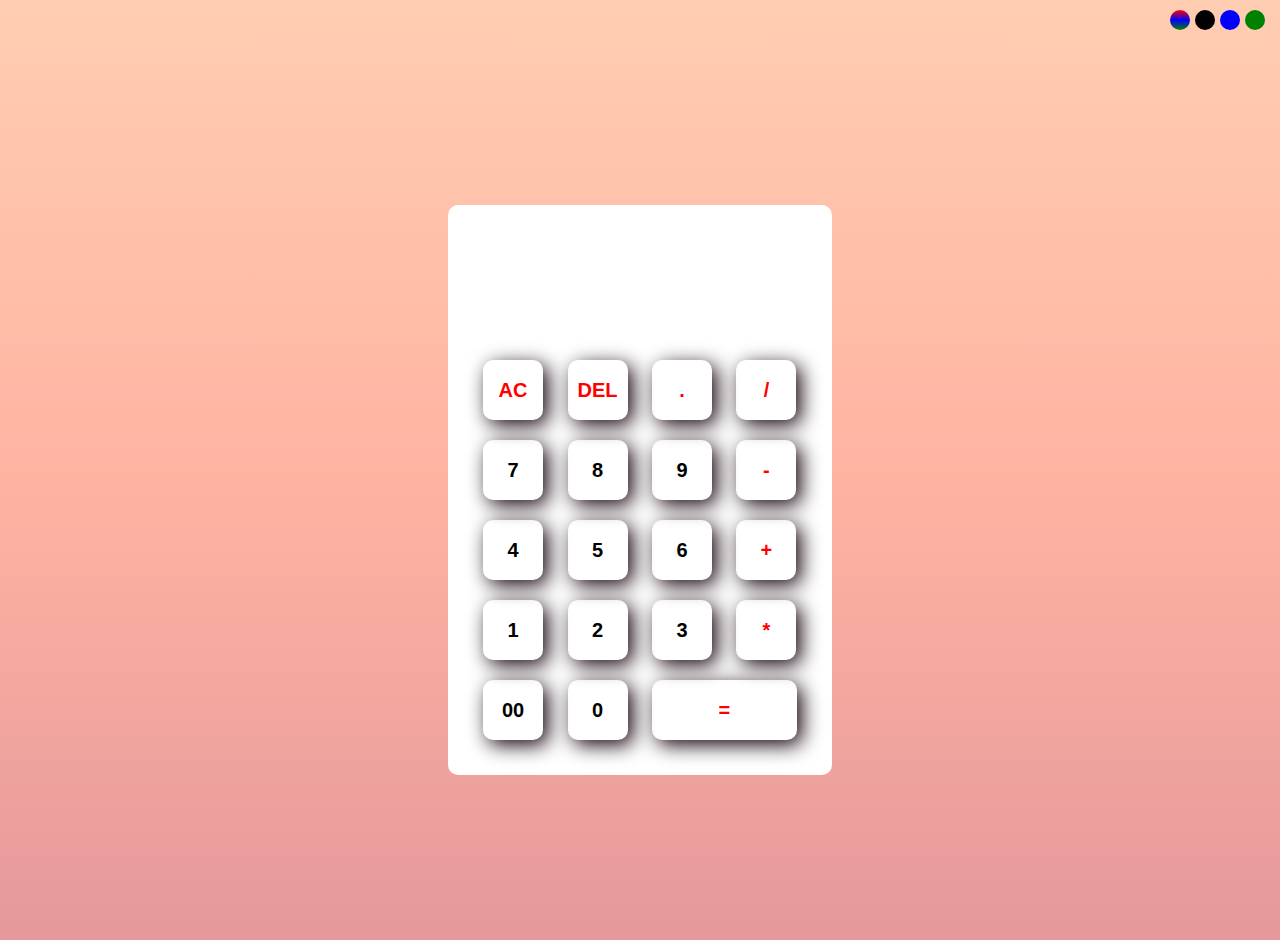
<file: calculator/index.html>
<html lang="en">
<head>
    <meta charset="UTF-8">
    <meta name="viewport" content="width=device-width, initial-scale=1.0">
    <title>Tech Mulan's Calculator</title>
    <link rel="stylesheet" href="gradient.css">

    <!-- This is my bootstrap link -->
    <link href="https://cdn.jsdelivr.net/npm/bootstrap@5.3.3/dist/css/bootstrap.min.css" rel="stylesheet"
        integrity="sha384-QWTKZyjpPEjISv5WaRU9OFeRpok6YctnYmDr5pNlyT2bRjXh0JMhjY6hW+ALEwIH" crossorigin="anonymous" />

</head>
<body>

    <main>

        <div class="colour">

            <div>
                <a href="index.html" class="gradient">  </a>
            </div>
                
            <div>
                <a href="dark.html" class="dark">  </a>
            </div>

            <div>
                <a href="./blue.html" class="blue">  </a>
            </div>

            <div>
                <a href="green.html" class="green">  </a>
            </div>

            


        </div>

        <div class="container">

            

            <div class="calculator">
                <form>
                    <div class="display">
                        <input type="text" name="display">
                    </div>

                    <div>
                        <input type="button" value="AC" onclick="display.value = '' " class="operator">
                        <input type="button" value="DEL" onclick="display.value = display.value.toString().slice(0,-1)" class="operator">
                        <input type="button" value="." onclick="display.value += '.' " class="operator">
                        <input type="button" value="/" onclick="display.value += '/' " class="operator">
                    </div>

                    <div>
                        <input type="button" value="7" onclick="display.value += '7' ">
                        <input type="button" value="8" onclick="display.value += '8' ">
                        <input type="button" value="9" onclick="display.value += '9' ">
                        <input type="button" value="-" onclick="display.value += '-' " class="operator">
                    </div>
    
                    <div>
                        <input type="button" value="4" onclick="display.value += '4' ">
                        <input type="button" value="5" onclick="display.value += '5' ">
                        <input type="button" value="6" onclick="display.value += '6' ">
                        <input type="button" value="+" onclick="display.value += '+' " class="operator">
                    </div>
    
                    <div>
                        <input type="button" value="1" onclick="display.value += '1' ">
                        <input type="button" value="2" onclick="display.value += '2' ">
                        <input type="button" value="3" onclick="display.value += '3' ">
                        <input type="button" value="*" onclick="display.value += '*' " class="operator">
                    </div>

                    <div>
                        <input type="button" value="00" onclick="display.value += '00' " >
                        <input type="button" value="0" onclick="display.value += '0' ">
                        <input type="button" value="=" class="equalsto operator" onclick="display.value = eval(display.value)"  >
                    </div>
                </form>

                
            </div>

            
        </div>
    </main>
    


    <!-- This is my bootstrap link -->
    <script src="https://cdn.jsdelivr.net/npm/bootstrap@5.3.3/dist/js/bootstrap.bundle.min.js"
        integrity="sha384-YvpcrYf0tY3lHB60NNkmXc5s9fDVZLESaAA55NDzOxhy9GkcIdslK1eN7N6jIeHz"
        crossorigin="anonymous">
    </script>
</body>
</html>
</file>
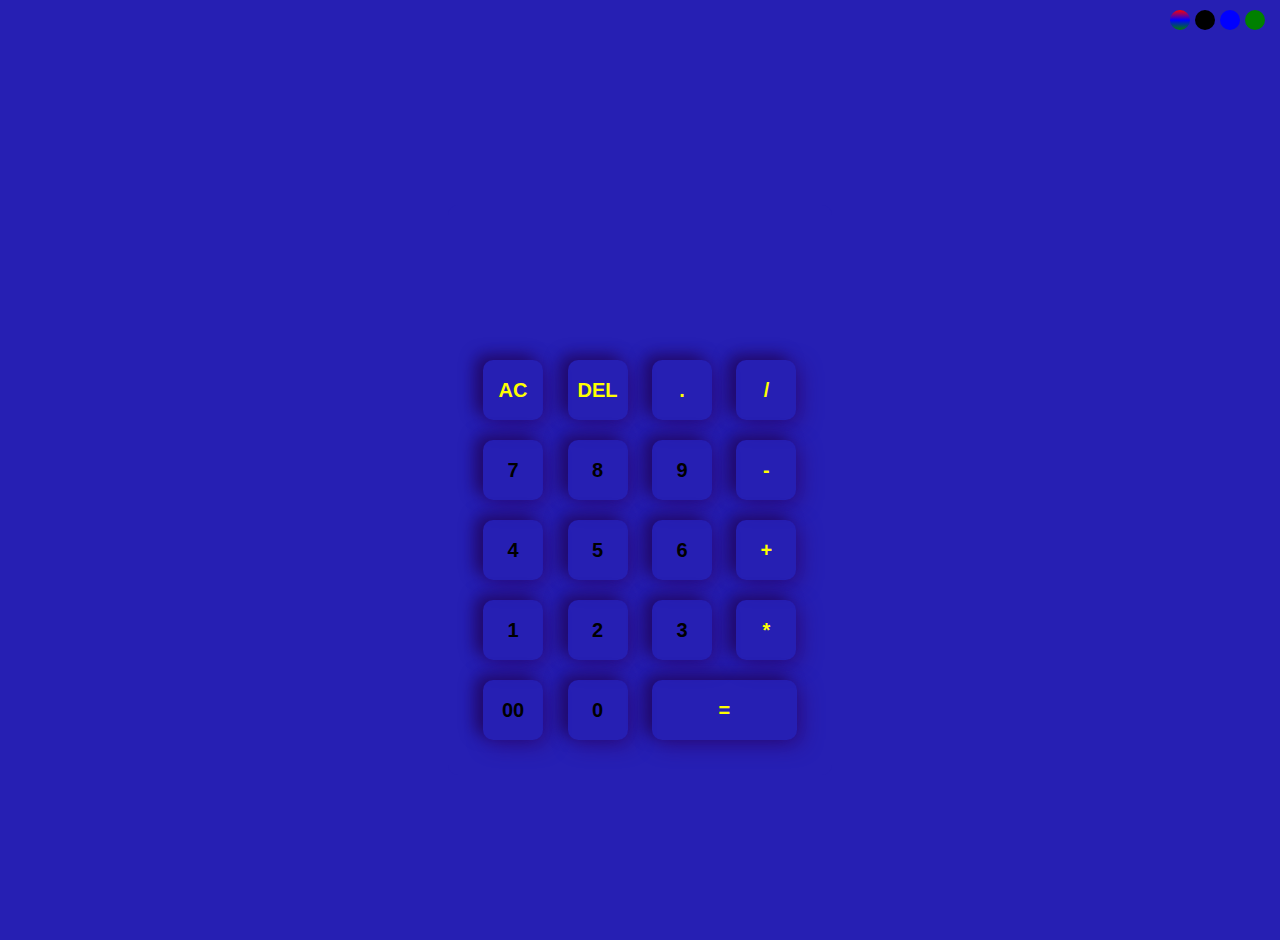
<file: calculator/blue.html>
<html lang="en">
<head>
    <meta charset="UTF-8">
    <meta name="viewport" content="width=device-width, initial-scale=1.0">
    <title>Tech Mulan's Calculator</title>
    <link rel="stylesheet" href="style.css">

    <!-- This is my bootstrap link -->
    <link href="https://cdn.jsdelivr.net/npm/bootstrap@5.3.3/dist/css/bootstrap.min.css" rel="stylesheet"
        integrity="sha384-QWTKZyjpPEjISv5WaRU9OFeRpok6YctnYmDr5pNlyT2bRjXh0JMhjY6hW+ALEwIH" crossorigin="anonymous" />

</head>
<body>

    <main>

        <div class="colour">

            <div>
                <a href="index.html" class="gradient">  </a>
            </div>
                
            <div>
                <a href="dark.html" class="dark">  </a>
            </div>

            <div>
                <a href="./blue.html" class="blue">  </a>
            </div>

            <div>
                <a href="green.html" class="green">  </a>
            </div>

            


        </div>

        <div class="container">

            

            <div class="calculator">
                <form>
                    <div class="display">
                        <input type="text" name="display">
                    </div>

                    <div>
                        <input type="button" value="AC" onclick="display.value = '' " class="operator">
                        <input type="button" value="DEL" onclick="display.value = display.value.toString().slice(0,-1)" class="operator">
                        <input type="button" value="." onclick="display.value += '.' " class="operator">
                        <input type="button" value="/" onclick="display.value += '/' " class="operator">
                    </div>

                    <div>
                        <input type="button" value="7" onclick="display.value += '7' ">
                        <input type="button" value="8" onclick="display.value += '8' ">
                        <input type="button" value="9" onclick="display.value += '9' ">
                        <input type="button" value="-" onclick="display.value += '-' " class="operator">
                    </div>
    
                    <div>
                        <input type="button" value="4" onclick="display.value += '4' ">
                        <input type="button" value="5" onclick="display.value += '5' ">
                        <input type="button" value="6" onclick="display.value += '6' ">
                        <input type="button" value="+" onclick="display.value += '+' " class="operator">
                    </div>
    
                    <div>
                        <input type="button" value="1" onclick="display.value += '1' ">
                        <input type="button" value="2" onclick="display.value += '2' ">
                        <input type="button" value="3" onclick="display.value += '3' ">
                        <input type="button" value="*" onclick="display.value += '*' " class="operator">
                    </div>

                    <div>
                        <input type="button" value="00" onclick="display.value += '00' " >
                        <input type="button" value="0" onclick="display.value += '0' ">
                        <input type="button" value="=" class="equalsto operator" onclick="display.value = eval(display.value)"  >
                    </div>
                </form>

                
            </div>

            
        </div>
    </main>
    


    <!-- This is my bootstrap link -->
    <script src="https://cdn.jsdelivr.net/npm/bootstrap@5.3.3/dist/js/bootstrap.bundle.min.js"
        integrity="sha384-YvpcrYf0tY3lHB60NNkmXc5s9fDVZLESaAA55NDzOxhy9GkcIdslK1eN7N6jIeHz"
        crossorigin="anonymous">
    </script>
</body>
</html>
</file>
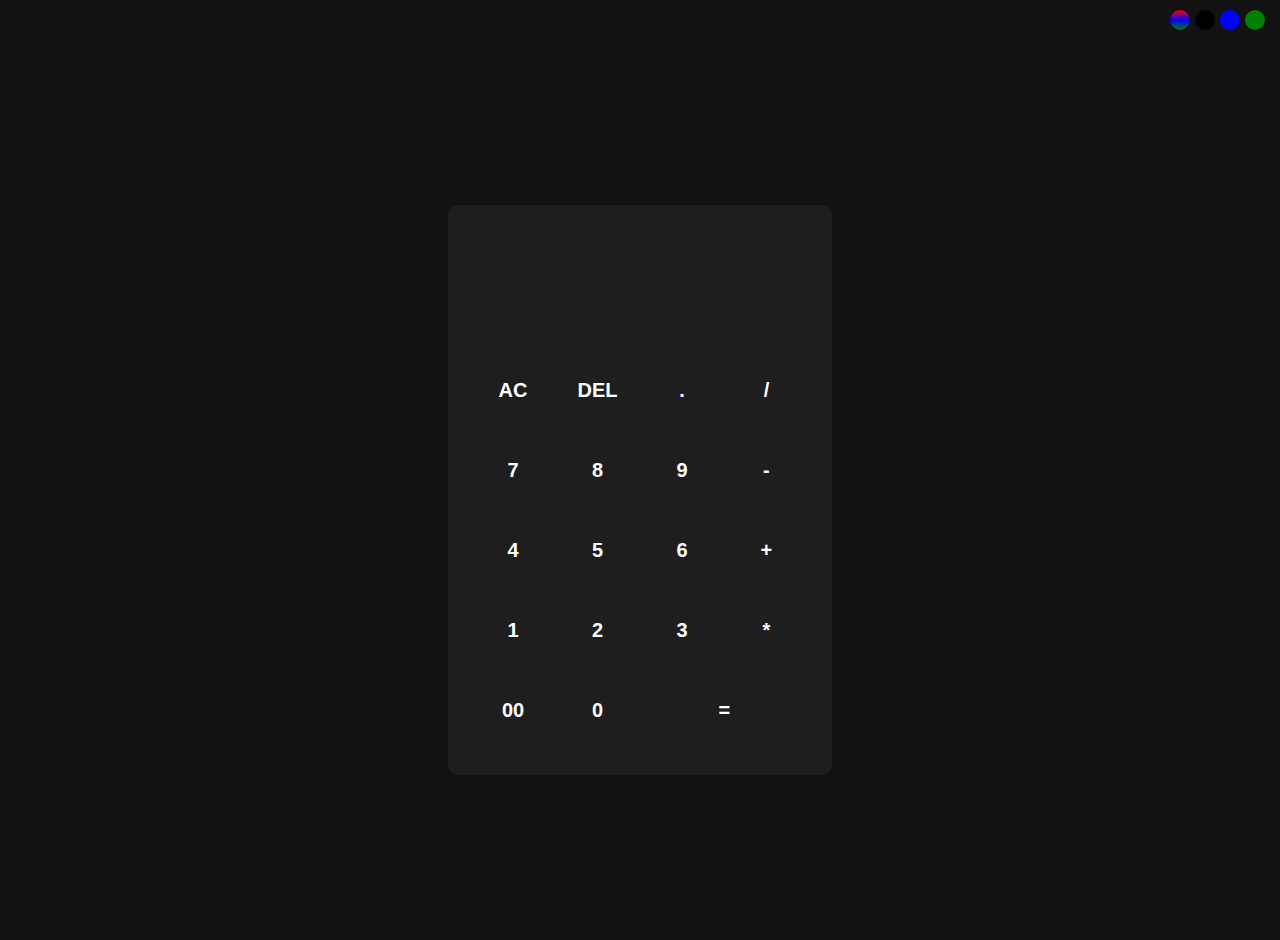
<file: calculator/dark.html>
<html lang="en">
<head>
    <meta charset="UTF-8">
    <meta name="viewport" content="width=device-width, initial-scale=1.0">
    <title>Tech Mulan's Calculator</title>
    <link rel="stylesheet" href="dark.css">

    <!-- This is my bootstrap link -->
    <link href="https://cdn.jsdelivr.net/npm/bootstrap@5.3.3/dist/css/bootstrap.min.css" rel="stylesheet"
        integrity="sha384-QWTKZyjpPEjISv5WaRU9OFeRpok6YctnYmDr5pNlyT2bRjXh0JMhjY6hW+ALEwIH" crossorigin="anonymous" />

</head>
<body>

    <main>

        <div class="colour">

            <div>
                <a href="./index.html" class="gradient">  </a>
            </div>
                
            <div>
                <a href="./dark.html" class="dark">  </a>
            </div>

            <div>
                <a href="./blue.html" class="blue">  </a>
            </div>

            <div>
                <a href="green.html" class="green">  </a>
            </div>

            


        </div>

        <div class="container">

            

            <div class="calculator">
                <form>
                    <div class="display">
                        <input type="text" name="display">
                    </div>

                    <div>
                        <input type="button" value="AC" onclick="display.value = '' " class="operator">
                        <input type="button" value="DEL" onclick="display.value = display.value.toString().slice(0,-1)" class="operator">
                        <input type="button" value="." onclick="display.value += '.' " class="operator">
                        <input type="button" value="/" onclick="display.value += '/' " class="operator">
                    </div>

                    <div>
                        <input type="button" value="7" onclick="display.value += '7' ">
                        <input type="button" value="8" onclick="display.value += '8' ">
                        <input type="button" value="9" onclick="display.value += '9' ">
                        <input type="button" value="-" onclick="display.value += '-' " class="operator">
                    </div>
    
                    <div>
                        <input type="button" value="4" onclick="display.value += '4' ">
                        <input type="button" value="5" onclick="display.value += '5' ">
                        <input type="button" value="6" onclick="display.value += '6' ">
                        <input type="button" value="+" onclick="display.value += '+' " class="operator">
                    </div>
    
                    <div>
                        <input type="button" value="1" onclick="display.value += '1' ">
                        <input type="button" value="2" onclick="display.value += '2' ">
                        <input type="button" value="3" onclick="display.value += '3' ">
                        <input type="button" value="*" onclick="display.value += '*' " class="operator">
                    </div>

                    <div>
                        <input type="button" value="00" onclick="display.value += '00' " >
                        <input type="button" value="0" onclick="display.value += '0' ">
                        <input type="button" value="=" class="equalsto operator" onclick="display.value = eval(display.value)"  >
                    </div>
                </form>

                
            </div>

            
        </div>
    </main>
    


    <!-- This is my bootstrap link -->
    <script src="https://cdn.jsdelivr.net/npm/bootstrap@5.3.3/dist/js/bootstrap.bundle.min.js"
        integrity="sha384-YvpcrYf0tY3lHB60NNkmXc5s9fDVZLESaAA55NDzOxhy9GkcIdslK1eN7N6jIeHz"
        crossorigin="anonymous">
    </script>
</body>
</html>
</file>
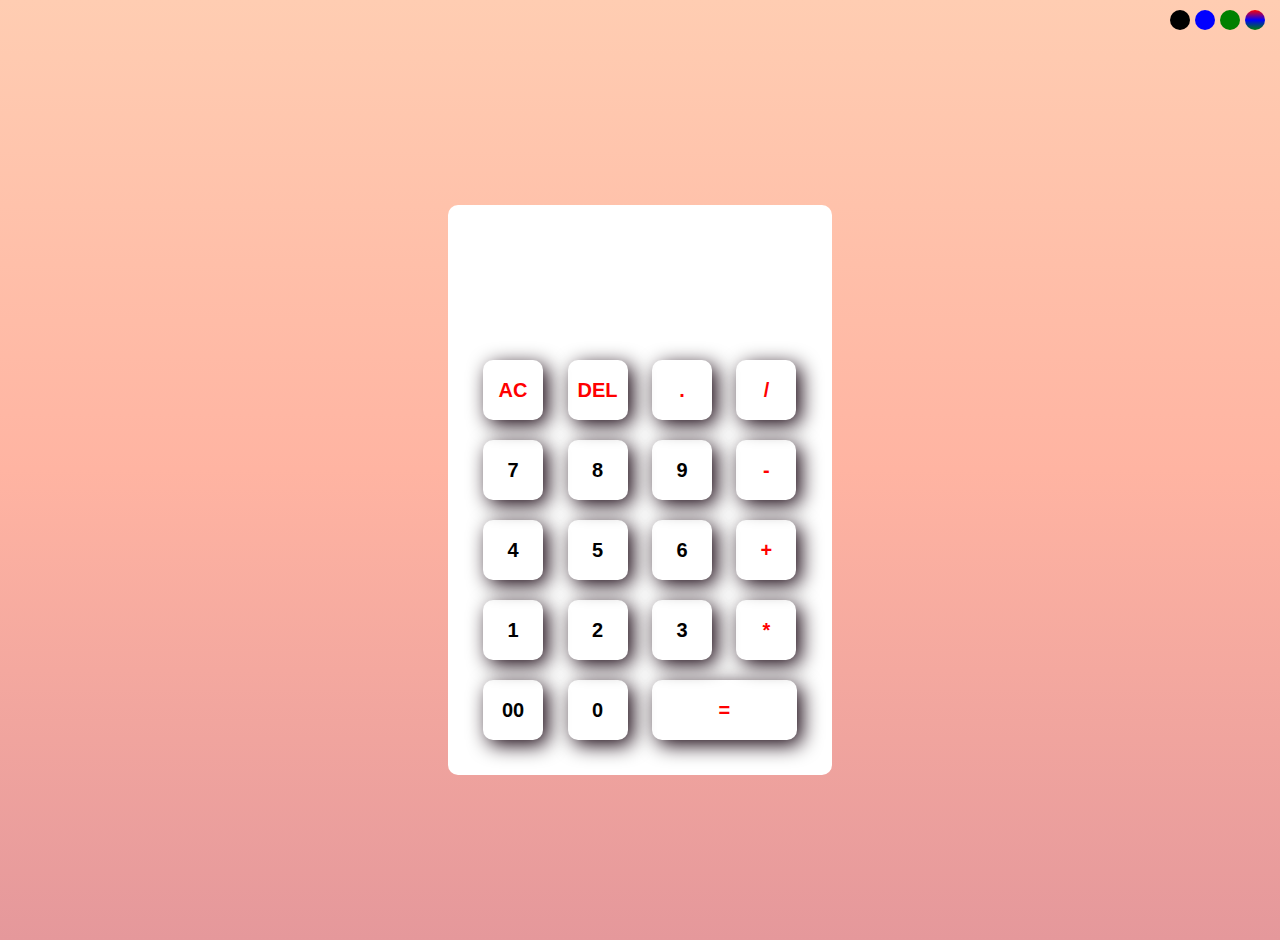
<file: calculator/gradient.html>
<html lang="en">
<head>
    <meta charset="UTF-8">
    <meta name="viewport" content="width=device-width, initial-scale=1.0">
    <title>Tech Mulan's Calculator</title>
    <link rel="stylesheet" href="gradient.css">

    <!-- This is my bootstrap link -->
    <link href="https://cdn.jsdelivr.net/npm/bootstrap@5.3.3/dist/css/bootstrap.min.css" rel="stylesheet"
        integrity="sha384-QWTKZyjpPEjISv5WaRU9OFeRpok6YctnYmDr5pNlyT2bRjXh0JMhjY6hW+ALEwIH" crossorigin="anonymous" />

</head>
<body>

    <main>

        <div class="colour">
                
            <div>
                <a href="dark.html" class="dark">  </a>
            </div>

            <div>
                <a href="./index.html" class="blue">  </a>
            </div>

            <div>
                <a href="green.html" class="green">  </a>
            </div>

            <div>
                <a href="gradient.html" class="gradient">  </a>
            </div>


        </div>

        <div class="container">

            

            <div class="calculator">
                <form>
                    <div class="display">
                        <input type="text" name="display">
                    </div>

                    <div>
                        <input type="button" value="AC" onclick="display.value = '' " class="operator">
                        <input type="button" value="DEL" onclick="display.value = display.value.toString().slice(0,-1)" class="operator">
                        <input type="button" value="." onclick="display.value += '.' " class="operator">
                        <input type="button" value="/" onclick="display.value += '/' " class="operator">
                    </div>

                    <div>
                        <input type="button" value="7" onclick="display.value += '7' ">
                        <input type="button" value="8" onclick="display.value += '8' ">
                        <input type="button" value="9" onclick="display.value += '9' ">
                        <input type="button" value="-" onclick="display.value += '-' " class="operator">
                    </div>
    
                    <div>
                        <input type="button" value="4" onclick="display.value += '4' ">
                        <input type="button" value="5" onclick="display.value += '5' ">
                        <input type="button" value="6" onclick="display.value += '6' ">
                        <input type="button" value="+" onclick="display.value += '+' " class="operator">
                    </div>
    
                    <div>
                        <input type="button" value="1" onclick="display.value += '1' ">
                        <input type="button" value="2" onclick="display.value += '2' ">
                        <input type="button" value="3" onclick="display.value += '3' ">
                        <input type="button" value="*" onclick="display.value += '*' " class="operator">
                    </div>

                    <div>
                        <input type="button" value="00" onclick="display.value += '00' " >
                        <input type="button" value="0" onclick="display.value += '0' ">
                        <input type="button" value="=" class="equalsto operator" onclick="display.value = eval(display.value)"  >
                    </div>
                </form>

                
            </div>

            
        </div>
    </main>
    


    <!-- This is my bootstrap link -->
    <script src="https://cdn.jsdelivr.net/npm/bootstrap@5.3.3/dist/js/bootstrap.bundle.min.js"
        integrity="sha384-YvpcrYf0tY3lHB60NNkmXc5s9fDVZLESaAA55NDzOxhy9GkcIdslK1eN7N6jIeHz"
        crossorigin="anonymous">
    </script>
</body>
</html>
</file>
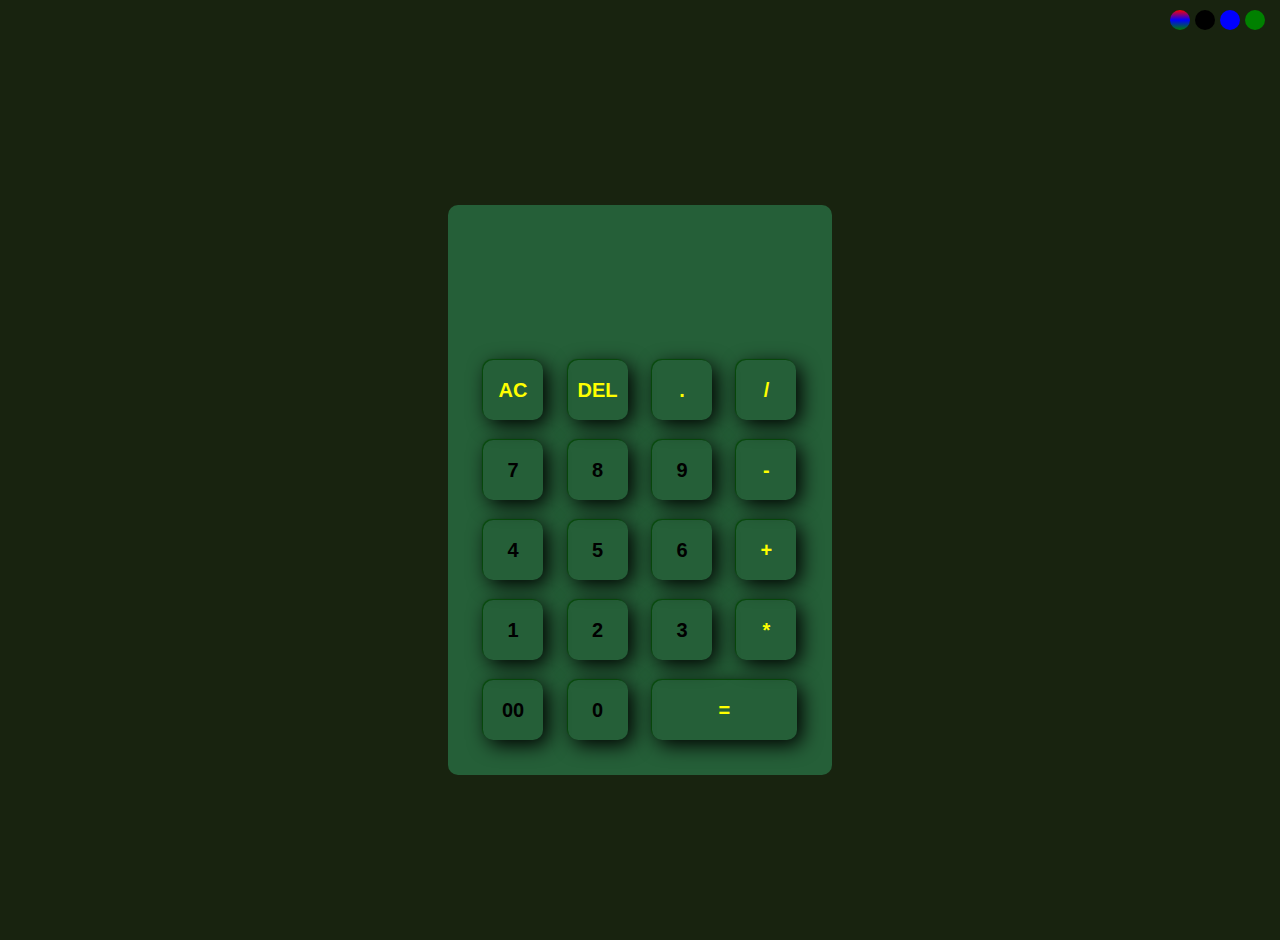
<file: calculator/green.html>
<html lang="en">
<head>
    <meta charset="UTF-8">
    <meta name="viewport" content="width=device-width, initial-scale=1.0">
    <title>Tech Mulan's Calculator</title>
    <link rel="stylesheet" href="green.css">

    <!-- This is my bootstrap link -->
    <link href="https://cdn.jsdelivr.net/npm/bootstrap@5.3.3/dist/css/bootstrap.min.css" rel="stylesheet"
        integrity="sha384-QWTKZyjpPEjISv5WaRU9OFeRpok6YctnYmDr5pNlyT2bRjXh0JMhjY6hW+ALEwIH" crossorigin="anonymous" />

</head>
<body>

    <main>

        <div class="colour">

            <div>
                <a href="index.html" class="gradient">  </a>
            </div>
                
            <div>
                <a href="dark.html" class="dark">  </a>
            </div>

            <div>
                <a href="./blue.html" class="blue">  </a>
            </div>

            <div>
                <a href="green.html" class="green">  </a>
            </div>

            


        </div>

        <div class="container">

            

            <div class="calculator">
                <form>
                    <div class="display">
                        <input type="text" name="display">
                    </div>

                    <div>
                        <input type="button" value="AC" onclick="display.value = '' " class="operator">
                        <input type="button" value="DEL" onclick="display.value = display.value.toString().slice(0,-1)" class="operator">
                        <input type="button" value="." onclick="display.value += '.' " class="operator">
                        <input type="button" value="/" onclick="display.value += '/' " class="operator">
                    </div>

                    <div>
                        <input type="button" value="7" onclick="display.value += '7' ">
                        <input type="button" value="8" onclick="display.value += '8' ">
                        <input type="button" value="9" onclick="display.value += '9' ">
                        <input type="button" value="-" onclick="display.value += '-' " class="operator">
                    </div>
    
                    <div>
                        <input type="button" value="4" onclick="display.value += '4' ">
                        <input type="button" value="5" onclick="display.value += '5' ">
                        <input type="button" value="6" onclick="display.value += '6' ">
                        <input type="button" value="+" onclick="display.value += '+' " class="operator">
                    </div>
    
                    <div>
                        <input type="button" value="1" onclick="display.value += '1' ">
                        <input type="button" value="2" onclick="display.value += '2' ">
                        <input type="button" value="3" onclick="display.value += '3' ">
                        <input type="button" value="*" onclick="display.value += '*' " class="operator">
                    </div>

                    <div>
                        <input type="button" value="00" onclick="display.value += '00' " >
                        <input type="button" value="0" onclick="display.value += '0' ">
                        <input type="button" value="=" class="equalsto operator" onclick="display.value = eval(display.value)"  >
                    </div>
                </form>

                
            </div>

            
        </div>
    </main>
    


    <!-- This is my bootstrap link -->
    <script src="https://cdn.jsdelivr.net/npm/bootstrap@5.3.3/dist/js/bootstrap.bundle.min.js"
        integrity="sha384-YvpcrYf0tY3lHB60NNkmXc5s9fDVZLESaAA55NDzOxhy9GkcIdslK1eN7N6jIeHz"
        crossorigin="anonymous">
    </script>
</body>
</html>
</file>
<file: calculator/gradient.css>
*{
    box-sizing: border-box;
    padding: 0;
    margin: 0;
    font-family: sans-serif;
}

main{
    background: linear-gradient(#FFCDB2, #FFB4A2, #E5989B);
}

.dark{
    display: flex;
    align-items: flex-end;
    justify-content: left;
    width: 10px;
    border: 1px solid none;
    padding: 10px;
    border-radius: 50%;
    background-color: black;
    margin-right: 5px;
}

.blue{
    display: flex;
    align-items: flex-end;
    justify-content: left;
    width: 10px;
    border: 1px solid none;
    padding: 10px;
    border-radius: 50%;
    background-color: blue;
    margin-right: 5px;
}


.gradient{
    display: flex;
    align-items: flex-end;
    justify-content: left;
    width: 10px;
    border: 1px solid none;
    padding: 10px;
    border-radius: 50%;
    margin-right: 5px;
    background: linear-gradient(red, blue, green);
}

.green{
    display: flex;
    align-items: flex-end;
    justify-content: left;
    width: 10px;
    border: 1px solid none;
    padding: 10px;
    border-radius: 50%;
    background-color: green;
    margin-right: 5px;
}


.colour{
    display: flex;
    justify-content: right;
    padding: 10px;
}

.container{
    width: 100%;
    height: 100vh;
    display: flex;
    justify-content: center;
    align-items: center;
    
}

.calculator{
    background-color: #fff;
    padding: 25px;
    border-radius: 10px;
}

.calculator form input{
    border: 0;
    outline: 0;
    font-weight: 700;
    width: 60px;
    height: 60px;
    font-size: 20px;
    border-radius: 10px;
    margin: 10px;
    background: transparent;
    box-shadow: 5px 5px 20px rgb(20, 1, 13);
}

.calculator form .display{
    display: flex;
    justify-content: flex-end;
    margin: 20px 0;
    
}

.calculator form .display input{
    text-align: right;
    flex: 1;
    font-size: 45px;
    box-shadow: none;
    
}

div input.equalsto{
    width: 145px;
}

form .operator{
    color: red;
}
</file>
<file: calculator/style.css>
*{
    box-sizing: border-box;
    padding: 0;
    margin: 0;
    font-family: sans-serif;
}

main{
    background-color: #261FB3;
}

.dark{
    display: flex;
    align-items: flex-end;
    justify-content: left;
    width: 10px;
    border: 1px solid none;
    padding: 10px;
    border-radius: 50%;
    background-color: black;
    margin-right: 5px;
}

.blue{
    display: flex;
    align-items: flex-end;
    justify-content: left;
    width: 10px;
    border: 1px solid none;
    padding: 10px;
    border-radius: 50%;
    background-color: blue;
    margin-right: 5px;
}


.gradient{
    display: flex;
    align-items: flex-end;
    justify-content: left;
    width: 10px;
    border: 1px solid none;
    padding: 10px;
    border-radius: 50%;
    margin-right: 5px;
    background: linear-gradient(red, blue, green);
}

.green{
    display: flex;
    align-items: flex-end;
    justify-content: left;
    width: 10px;
    border: 1px solid none;
    padding: 10px;
    border-radius: 50%;
    background-color: green;
    margin-right: 5px;
}


.colour{
    display: flex;
    justify-content: right;
    padding: 10px;
}

.container{
    width: 100%;
    height: 100vh;
    display: flex;
    justify-content: center;
    align-items: center;
    
}

.calculator{
    background-color: #261FB3;
    padding: 25px;
    border-radius: 10px;
}

.calculator form input{
    border: 0;
    outline: 0;
    font-weight: 700;
    width: 60px;
    height: 60px;
    font-size: 20px;
    border-radius: 10px;
    margin: 10px;
    background: transparent;
    box-shadow: -8px -5px 15px rgb(32, 9, 107), 5px 5px 20px rgb(44, 15, 136);
}

.calculator form .display{
    display: flex;
    justify-content: flex-end;
    margin: 20px 0;
    
}

.calculator form .display input{
    text-align: right;
    flex: 1;
    font-size: 45px;
    box-shadow: none;
    
}

div input.equalsto{
    width: 145px;
}

form .operator{
    color: yellow;
}
</file>
<file: calculator/dark.css>
*{
    box-sizing: border-box;
    padding: 0;
    margin: 0;
    font-family: sans-serif;
}

main{
    background-color: #121212;
}

.dark{
    display: flex;
    align-items: flex-end;
    justify-content: left;
    width: 10px;
    border: 1px solid none;
    padding: 10px;
    border-radius: 50%;
    background-color: black;
    margin-right: 5px;
}

.blue{
    display: flex;
    align-items: flex-end;
    justify-content: left;
    width: 10px;
    border: 1px solid none;
    padding: 10px;
    border-radius: 50%;
    background-color: blue;
    margin-right: 5px;
}


.gradient{
    display: flex;
    align-items: flex-end;
    justify-content: left;
    width: 10px;
    border: 1px solid none;
    padding: 10px;
    border-radius: 50%;
    margin-right: 5px;
    background: linear-gradient(red, blue, green);
}

.green{
    display: flex;
    align-items: flex-end;
    justify-content: left;
    width: 10px;
    border: 1px solid none;
    padding: 10px;
    border-radius: 50%;
    background-color: green;
    margin-right: 5px;
}


.colour{
    display: flex;
    justify-content: right;
    padding: 10px;
}

.container{
    width: 100%;
    height: 100vh;
    display: flex;
    justify-content: center;
    align-items: center;
    
}

.calculator{
    background-color: #1e1e1e;
    padding: 25px;
    border-radius: 10px;
}

.calculator form input{
    border: 0;
    outline: 0;
    font-weight: 700;
    width: 60px;
    height: 60px;
    font-size: 20px;
    border-radius: 10px;
    margin: 10px;
    background: transparent;
    color: white;
    /* box-shadow: -8px -5px 15px rgb(32, 9, 107), 5px 5px 20px rgb(44, 15, 136); */
    box-shadow: rgba(255, 255, 255, 0.1);
}

.calculator form .display{
    display: flex;
    justify-content: flex-end;
    margin: 20px 0;
    
}

.calculator form .display input{
    text-align: right;
    flex: 1;
    font-size: 45px;
    box-shadow: none;
    
}

div input.equalsto{
    width: 145px;
}
</file>
<file: calculator/green.css>
*{
    box-sizing: border-box;
    padding: 0;
    margin: 0;
    font-family: sans-serif;
}

main{
    background-color: #18230F;
}

.dark{
    display: flex;
    align-items: flex-end;
    justify-content: left;
    width: 10px;
    border: 1px solid none;
    padding: 10px;
    border-radius: 50%;
    background-color: black;
    margin-right: 5px;
}

.blue{
    display: flex;
    align-items: flex-end;
    justify-content: left;
    width: 10px;
    border: 1px solid none;
    padding: 10px;
    border-radius: 50%;
    background-color: blue;
    margin-right: 5px;
}


.gradient{
    display: flex;
    align-items: flex-end;
    justify-content: left;
    width: 10px;
    border: 1px solid none;
    padding: 10px;
    border-radius: 50%;
    margin-right: 5px;
    background: linear-gradient(red, blue, green);
}

.green{
    display: flex;
    align-items: flex-end;
    justify-content: left;
    width: 10px;
    border: 1px solid none;
    padding: 10px;
    border-radius: 50%;
    background-color: green;
    margin-right: 5px;
}


.colour{
    display: flex;
    justify-content: right;
    padding: 10px;
}

.container{
    width: 100%;
    height: 100vh;
    display: flex;
    justify-content: center;
    align-items: center;
    
}

.calculator{
    background-color: #255F38;
    padding: 25px;
    border-radius: 10px;
}

.calculator form input{
    border: 0;
    outline: 0;
    font-weight: 700;
    width: 60px;
    height: 60px;
    font-size: 20px;
    border-radius: 10px;
    margin: 10px;
    background: transparent;
    box-shadow: -1px -1px 1px rgb(0, 73, 0, 0.8), 5px 5px 20px rgb(0, 0, 0);
}

.calculator form .display{
    display: flex;
    justify-content: flex-end;
    margin: 20px 0;
    
}

.calculator form .display input{
    text-align: right;
    flex: 1;
    font-size: 45px;
    box-shadow: none;
    
}

div input.equalsto{
    width: 145px;
}

form .operator{
    color: yellow;
}
</file>
